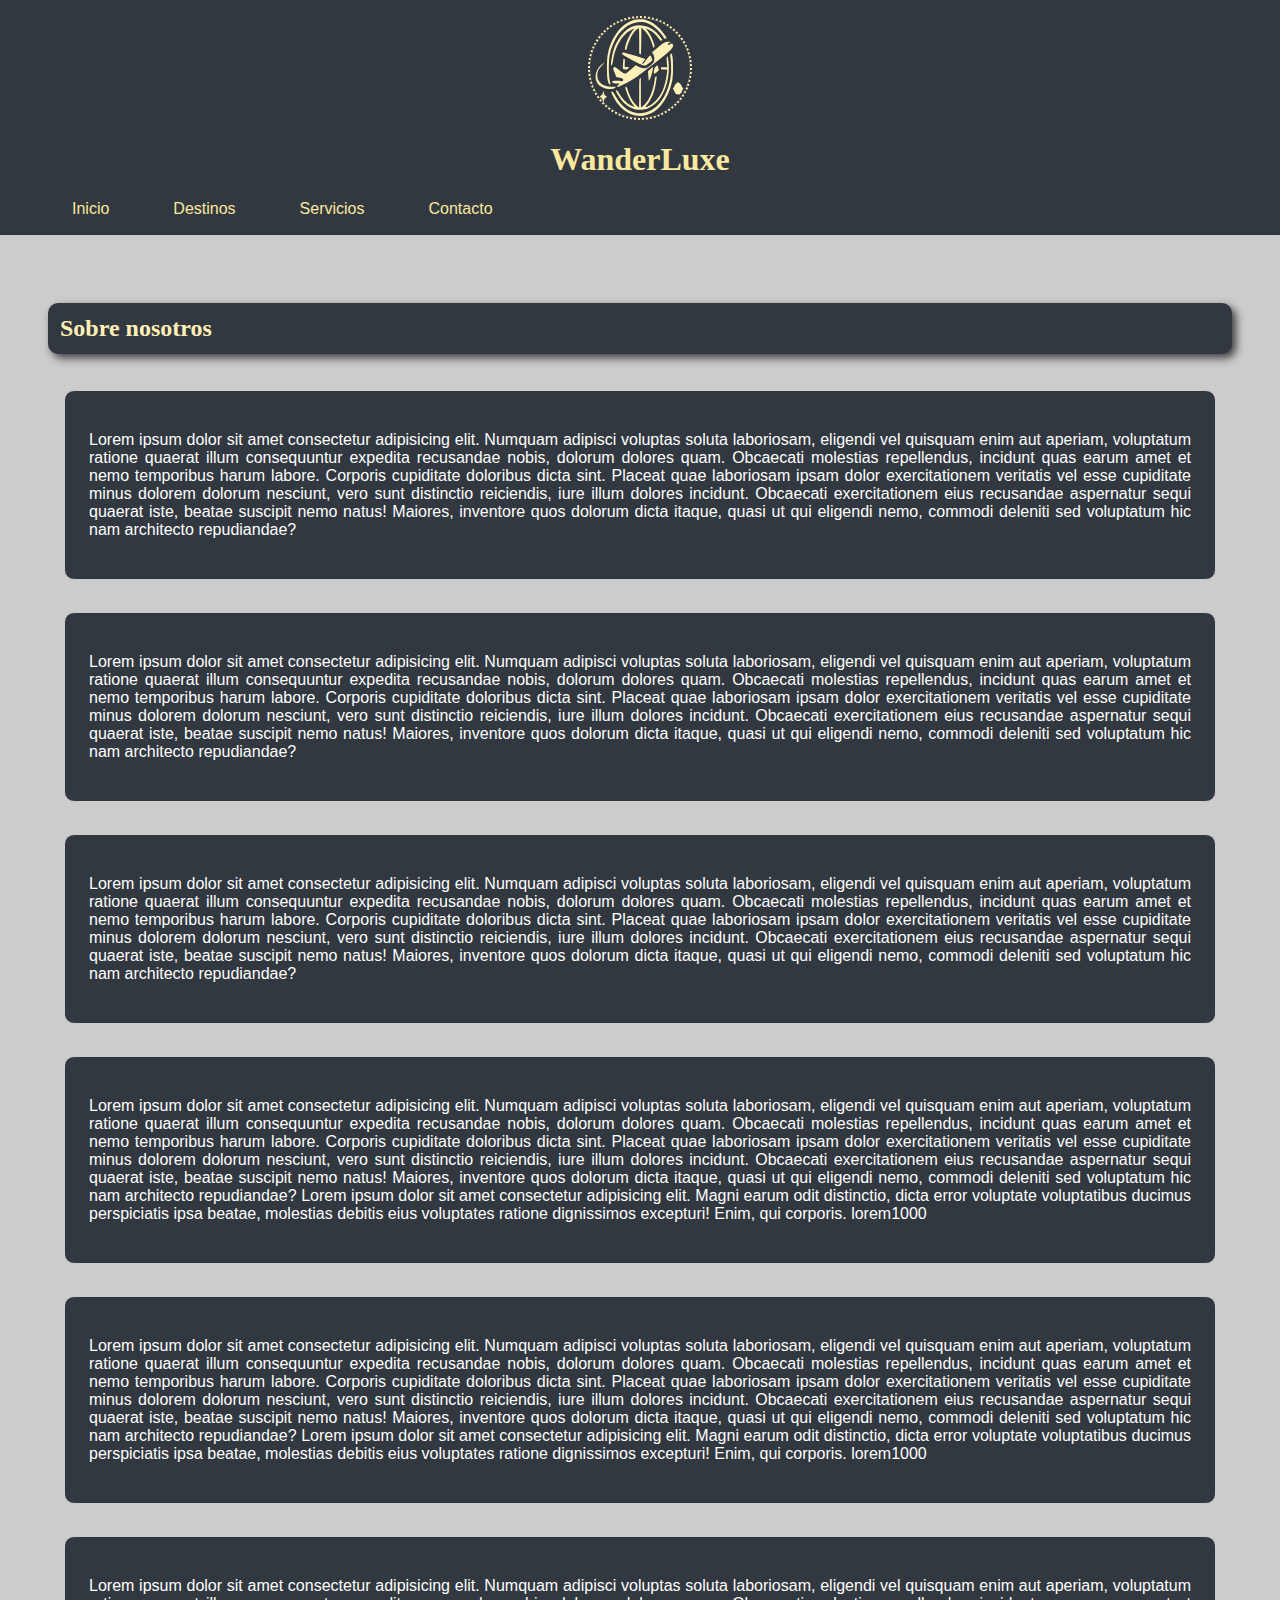
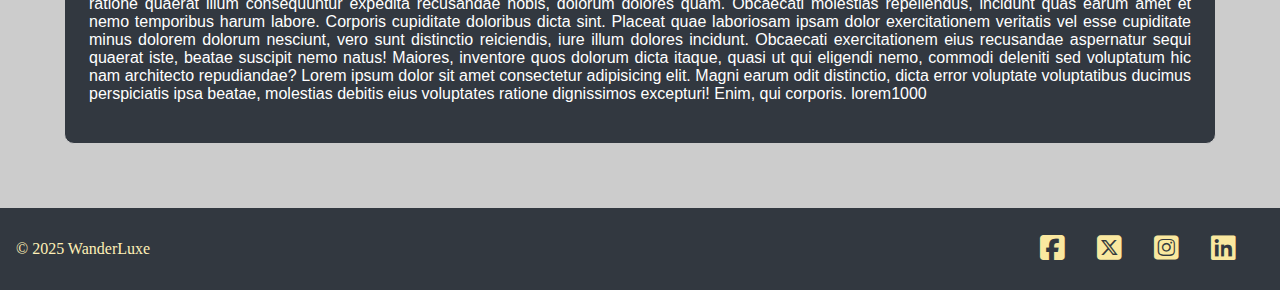
<file: index.html>
<!DOCTYPE html>
<html lang="es">
	<head>
		<meta charset="UTF-8" />
		<meta name="viewport" content="width=device-width, initial-scale=1.0" />
		<link rel="shortcut icon" href="img/favicon.ico" type="image/x-icon" />
		<link rel="stylesheet" href="style/style.css" />
		<link
			rel="stylesheet"
			href="https://cdnjs.cloudflare.com/ajax/libs/font-awesome/6.5.0/css/all.min.css"
		/>
		<link rel="stylesheet" href="style/responsive.css" />
		<title>WanderLuxe</title>
	</head>
	<body>
		<!-- Header -->
		<header>
			<div class="logo">
				<div class="img">
					<a href="#"><img src="img/logo.svg" alt="WanderLuxe" /></a>
				</div>
				<div class="title">
					<h1><a href="#">WanderLuxe</a></h1>
				</div>
			</div>
			<nav>
				<ul>
					<li><a href="index.html">Inicio</a></li>
					<li><a href="destinos.html">Destinos</a></li>
					<li><a href="servicios.html">Servicios</a></li>
					<li><a href="contacto.html">Contacto</a></li>
				</ul>
			</nav>
		</header>

		<!-- main -->
		<main>
			<section class="about">
				<h2>Sobre nosotros</h2>
				<article>
					<p>
						Lorem ipsum dolor sit amet consectetur adipisicing elit. Numquam
						adipisci voluptas soluta laboriosam, eligendi vel quisquam enim aut
						aperiam, voluptatum ratione quaerat illum consequuntur expedita
						recusandae nobis, dolorum dolores quam. Obcaecati molestias
						repellendus, incidunt quas earum amet et nemo temporibus harum
						labore. Corporis cupiditate doloribus dicta sint. Placeat quae
						laboriosam ipsam dolor exercitationem veritatis vel esse cupiditate
						minus dolorem dolorum nesciunt, vero sunt distinctio reiciendis,
						iure illum dolores incidunt. Obcaecati exercitationem eius
						recusandae aspernatur sequi quaerat iste, beatae suscipit nemo
						natus! Maiores, inventore quos dolorum dicta itaque, quasi ut qui
						eligendi nemo, commodi deleniti sed voluptatum hic nam architecto
						repudiandae?
					</p>
				</article>
				<article>
					<p>
						Lorem ipsum dolor sit amet consectetur adipisicing elit. Numquam
						adipisci voluptas soluta laboriosam, eligendi vel quisquam enim aut
						aperiam, voluptatum ratione quaerat illum consequuntur expedita
						recusandae nobis, dolorum dolores quam. Obcaecati molestias
						repellendus, incidunt quas earum amet et nemo temporibus harum
						labore. Corporis cupiditate doloribus dicta sint. Placeat quae
						laboriosam ipsam dolor exercitationem veritatis vel esse cupiditate
						minus dolorem dolorum nesciunt, vero sunt distinctio reiciendis,
						iure illum dolores incidunt. Obcaecati exercitationem eius
						recusandae aspernatur sequi quaerat iste, beatae suscipit nemo
						natus! Maiores, inventore quos dolorum dicta itaque, quasi ut qui
						eligendi nemo, commodi deleniti sed voluptatum hic nam architecto
						repudiandae?
					</p>
				</article>
				<article>
					<p>
						Lorem ipsum dolor sit amet consectetur adipisicing elit. Numquam
						adipisci voluptas soluta laboriosam, eligendi vel quisquam enim aut
						aperiam, voluptatum ratione quaerat illum consequuntur expedita
						recusandae nobis, dolorum dolores quam. Obcaecati molestias
						repellendus, incidunt quas earum amet et nemo temporibus harum
						labore. Corporis cupiditate doloribus dicta sint. Placeat quae
						laboriosam ipsam dolor exercitationem veritatis vel esse cupiditate
						minus dolorem dolorum nesciunt, vero sunt distinctio reiciendis,
						iure illum dolores incidunt. Obcaecati exercitationem eius
						recusandae aspernatur sequi quaerat iste, beatae suscipit nemo
						natus! Maiores, inventore quos dolorum dicta itaque, quasi ut qui
						eligendi nemo, commodi deleniti sed voluptatum hic nam architecto
						repudiandae?
					</p>
				</article>
				<article>
					<p>
						Lorem ipsum dolor sit amet consectetur adipisicing elit. Numquam
						adipisci voluptas soluta laboriosam, eligendi vel quisquam enim aut
						aperiam, voluptatum ratione quaerat illum consequuntur expedita
						recusandae nobis, dolorum dolores quam. Obcaecati molestias
						repellendus, incidunt quas earum amet et nemo temporibus harum
						labore. Corporis cupiditate doloribus dicta sint. Placeat quae
						laboriosam ipsam dolor exercitationem veritatis vel esse cupiditate
						minus dolorem dolorum nesciunt, vero sunt distinctio reiciendis,
						iure illum dolores incidunt. Obcaecati exercitationem eius
						recusandae aspernatur sequi quaerat iste, beatae suscipit nemo
						natus! Maiores, inventore quos dolorum dicta itaque, quasi ut qui
						eligendi nemo, commodi deleniti sed voluptatum hic nam architecto
						repudiandae? Lorem ipsum dolor sit amet consectetur adipisicing
						elit. Magni earum odit distinctio, dicta error voluptate
						voluptatibus ducimus perspiciatis ipsa beatae, molestias debitis
						eius voluptates ratione dignissimos excepturi! Enim, qui corporis.
						lorem1000
					</p>
				</article>
				<article>
					<p>
						Lorem ipsum dolor sit amet consectetur adipisicing elit. Numquam
						adipisci voluptas soluta laboriosam, eligendi vel quisquam enim aut
						aperiam, voluptatum ratione quaerat illum consequuntur expedita
						recusandae nobis, dolorum dolores quam. Obcaecati molestias
						repellendus, incidunt quas earum amet et nemo temporibus harum
						labore. Corporis cupiditate doloribus dicta sint. Placeat quae
						laboriosam ipsam dolor exercitationem veritatis vel esse cupiditate
						minus dolorem dolorum nesciunt, vero sunt distinctio reiciendis,
						iure illum dolores incidunt. Obcaecati exercitationem eius
						recusandae aspernatur sequi quaerat iste, beatae suscipit nemo
						natus! Maiores, inventore quos dolorum dicta itaque, quasi ut qui
						eligendi nemo, commodi deleniti sed voluptatum hic nam architecto
						repudiandae? Lorem ipsum dolor sit amet consectetur adipisicing
						elit. Magni earum odit distinctio, dicta error voluptate
						voluptatibus ducimus perspiciatis ipsa beatae, molestias debitis
						eius voluptates ratione dignissimos excepturi! Enim, qui corporis.
						lorem1000
					</p>
				</article>
				<article>
					<p>
						Lorem ipsum dolor sit amet consectetur adipisicing elit. Numquam
						adipisci voluptas soluta laboriosam, eligendi vel quisquam enim aut
						aperiam, voluptatum ratione quaerat illum consequuntur expedita
						recusandae nobis, dolorum dolores quam. Obcaecati molestias
						repellendus, incidunt quas earum amet et nemo temporibus harum
						labore. Corporis cupiditate doloribus dicta sint. Placeat quae
						laboriosam ipsam dolor exercitationem veritatis vel esse cupiditate
						minus dolorem dolorum nesciunt, vero sunt distinctio reiciendis,
						iure illum dolores incidunt. Obcaecati exercitationem eius
						recusandae aspernatur sequi quaerat iste, beatae suscipit nemo
						natus! Maiores, inventore quos dolorum dicta itaque, quasi ut qui
						eligendi nemo, commodi deleniti sed voluptatum hic nam architecto
						repudiandae? Lorem ipsum dolor sit amet consectetur adipisicing
						elit. Magni earum odit distinctio, dicta error voluptate
						voluptatibus ducimus perspiciatis ipsa beatae, molestias debitis
						eius voluptates ratione dignissimos excepturi! Enim, qui corporis.
						lorem1000
					</p>
				</article>
			</section>
		</main>

		<!-- Footer -->
		<footer>
			<p>© 2025 WanderLuxe</p>
			<div class="social">
				<a href="#"><i class="fa-brands fa-square-facebook"></i></a>
				<a href="#"><i class="fa-brands fa-square-x-twitter"></i></a>
				<a href="#"><i class="fa-brands fa-square-instagram"></i></a>
				<a href="#"><i class="fa-brands fa-linkedin"></i></a>
			</div>
		</footer>
	</body>
</html>
</file>
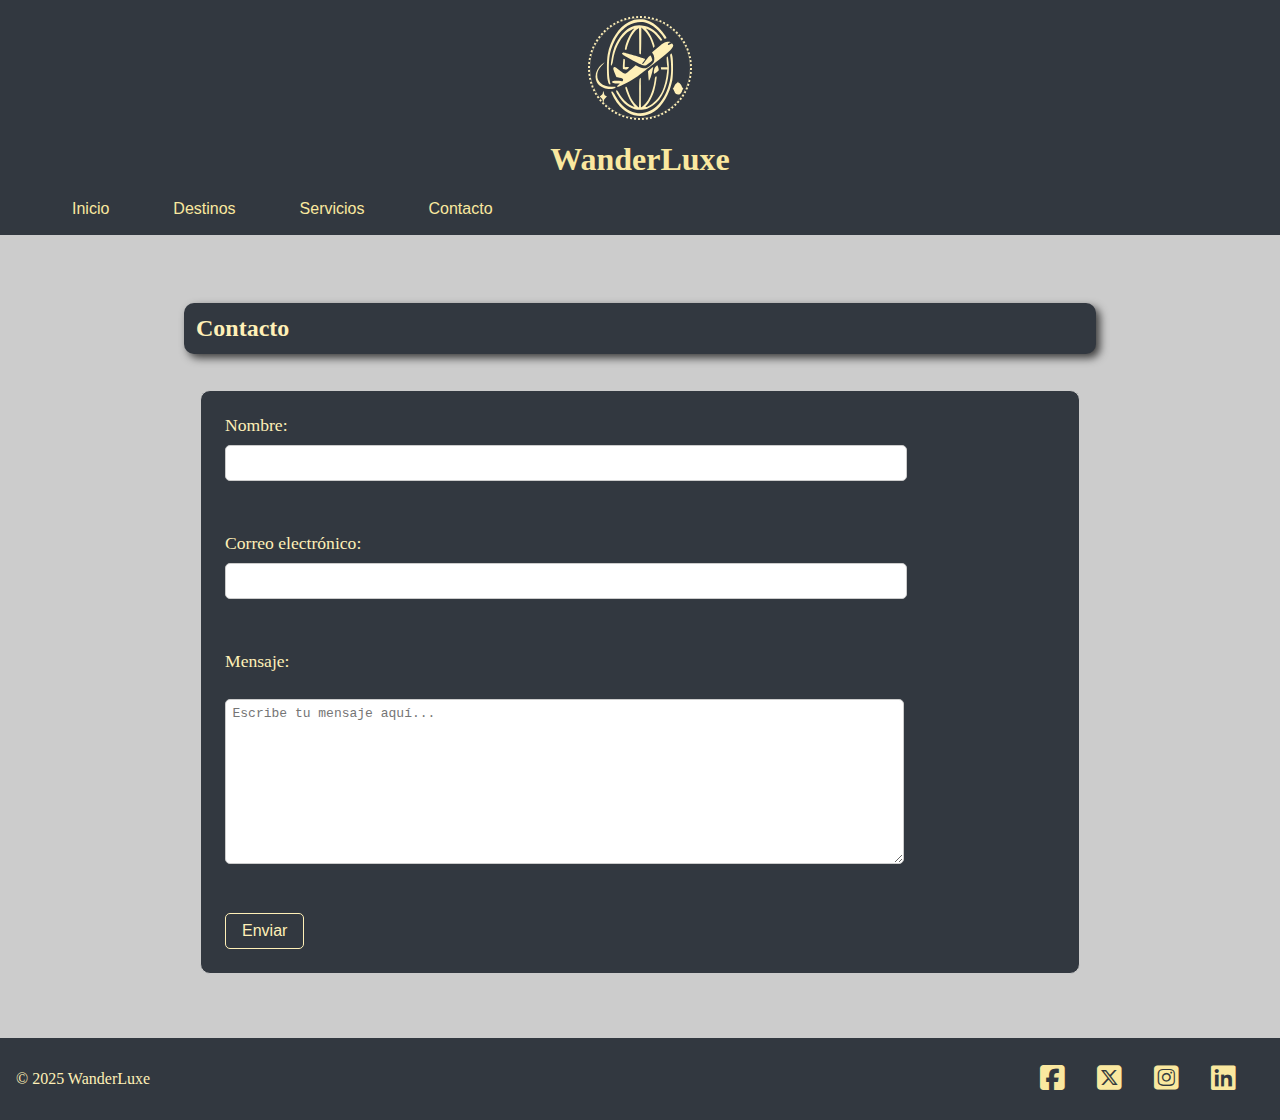
<file: contacto.html>
<!DOCTYPE html>
<html lang="es">
	<head>
		<meta charset="UTF-8" />
		<meta name="viewport" content="width=device-width, initial-scale=1.0" />
		<link rel="shortcut icon" href="img/favicon.ico" type="image/x-icon" />
		<link rel="stylesheet" href="style/style.css" />
		<link
			rel="stylesheet"
			href="https://cdnjs.cloudflare.com/ajax/libs/font-awesome/6.5.0/css/all.min.css"
		/>
		<link rel="stylesheet" href="style/responsive.css" />
		<title>WanderLuxe</title>
	</head>
	<body>
		<!-- Header -->
		<header>
			<div class="logo">
				<div class="img">
					<a href="#"><img src="img/logo.svg" alt="WanderLuxe" /></a>
				</div>
				<div class="title">
					<h1><a href="#">WanderLuxe</a></h1>
				</div>
			</div>
			<nav>
				<ul>
					<li><a href="index.html">Inicio</a></li>
					<li><a href="destinos.html">Destinos</a></li>
					<li><a href="servicios.html">Servicios</a></li>
					<li><a href="contacto.html">Contacto</a></li>
				</ul>
			</nav>
		</header>

		<!-- main -->
		<main>
			<section>
				<h2>Contacto</h2>
				<article>
					<form action="#" method="get">
						<label for="nombre">Nombre:</label>
						<input type="text" id="nombre" name="nombre" required /><br /><br />

						<label for="email">Correo electrónico:</label>
						<input type="email" id="email" name="email" required /><br /><br />

						<label for="message">Mensaje:</label><br />
						<textarea
							id="message"
							name="message"
							rows="10"
							cols="100"
							placeholder="Escribe tu mensaje aquí..."
							required
						></textarea
						><br /><br />
						<input type="submit" value="Enviar" />
					</form>
				</article>
			</section>
		</main>

		<!-- Footer -->
		<footer>
			<p>© 2025 WanderLuxe</p>
			<div class="social">
				<a href="#"><i class="fa-brands fa-square-facebook"></i></a>
				<a href="#"><i class="fa-brands fa-square-x-twitter"></i></a>
				<a href="#"><i class="fa-brands fa-square-instagram"></i></a>
				<a href="#"><i class="fa-brands fa-linkedin"></i></a>
			</div>
		</footer>
	</body>
</html>
</file>
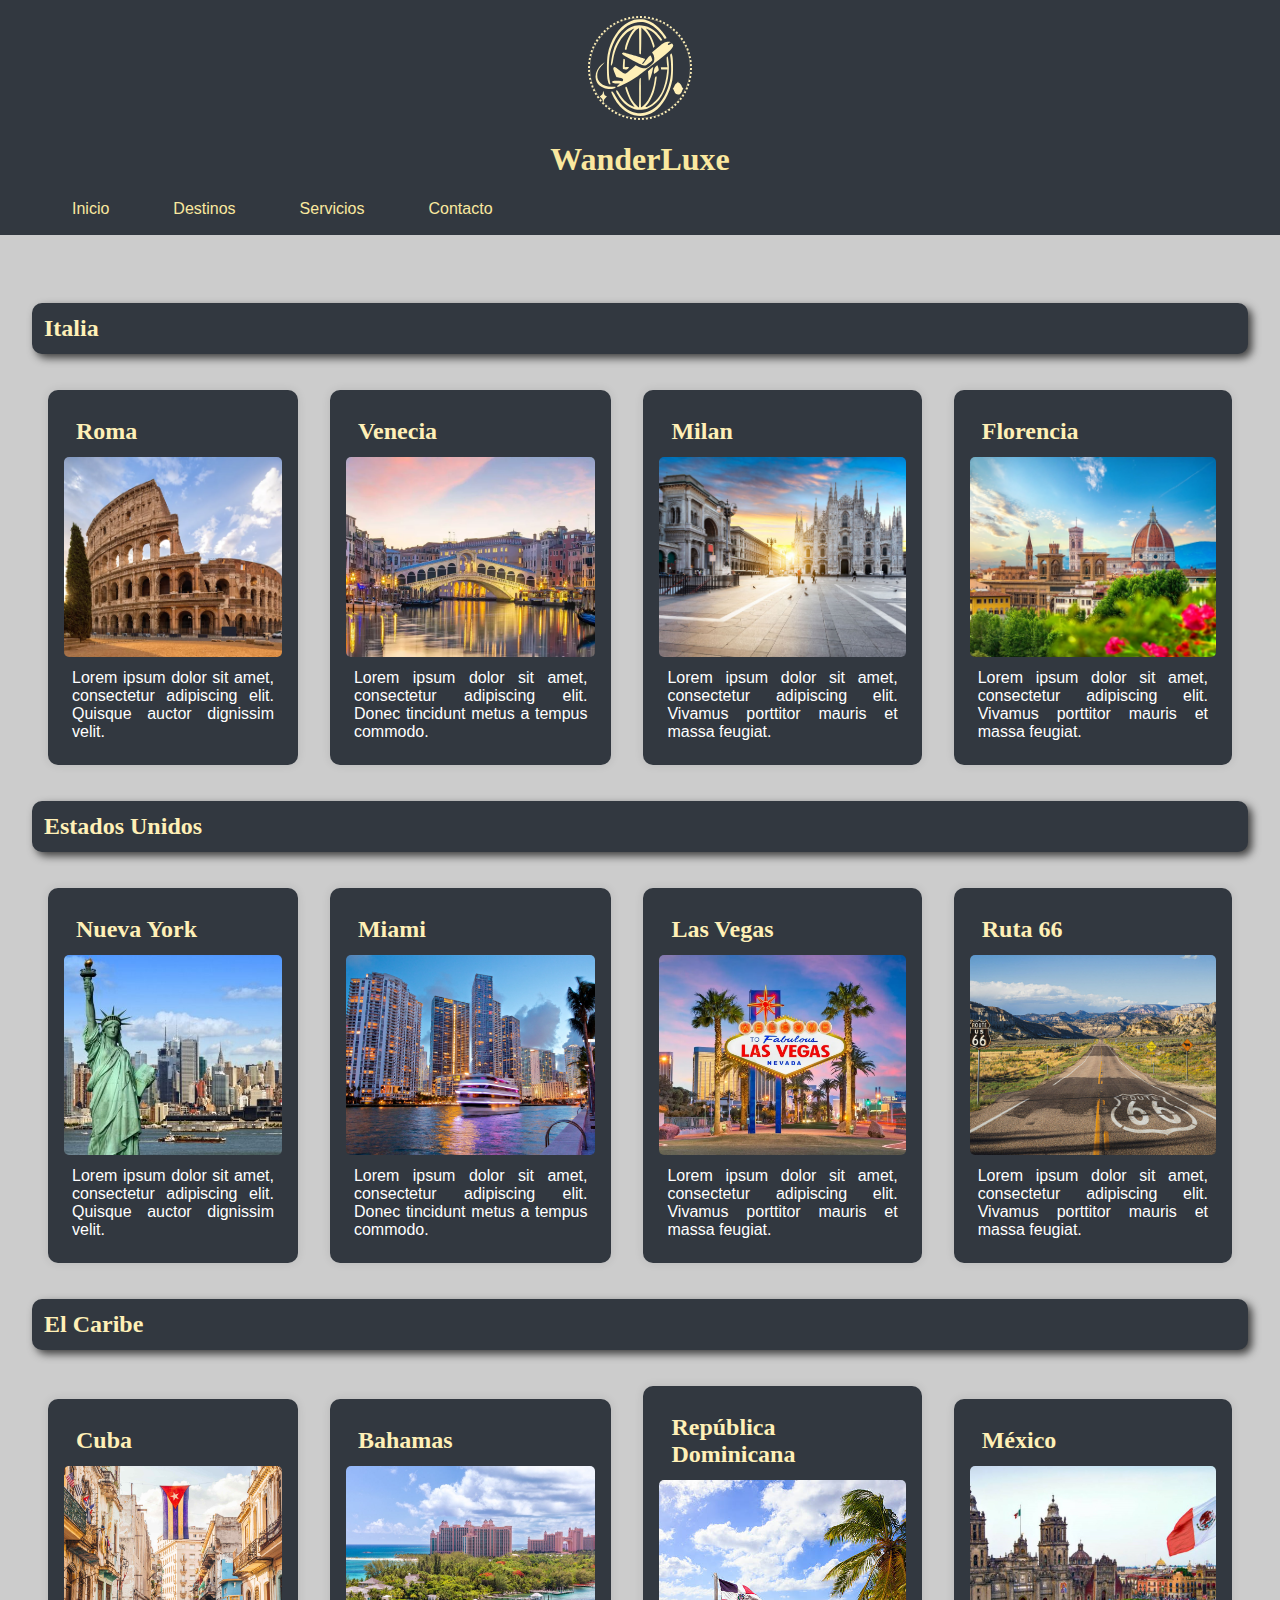
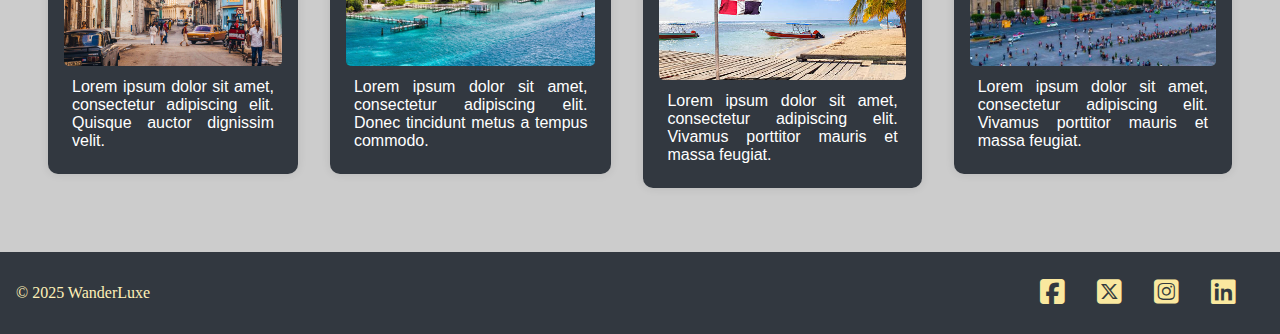
<file: destinos.html>
<!DOCTYPE html>
<html lang="es">
	<head>
		<meta charset="UTF-8" />
		<meta name="viewport" content="width=device-width, initial-scale=1.0" />
		<link rel="shortcut icon" href="img/favicon.ico" type="image/x-icon" />
		<link rel="stylesheet" href="style/style.css" />
		<link
			rel="stylesheet"
			href="https://cdnjs.cloudflare.com/ajax/libs/font-awesome/6.5.0/css/all.min.css"
		/>
		<link rel="stylesheet" href="style/responsive.css" />
		<title>WanderLuxe</title>
	</head>
	<body>
		<!-- Header -->
		<header>
			<div class="logo">
				<div class="img">
					<a href="#"><img src="img/logo.svg" alt="WanderLuxe" /></a>
				</div>
				<div class="title">
					<h1><a href="#">WanderLuxe</a></h1>
				</div>
			</div>
			<nav>
				<ul>
					<li><a href="index.html">Inicio</a></li>
					<li><a href="destinos.html">Destinos</a></li>
					<li><a href="servicios.html">Servicios</a></li>
					<li><a href="contacto.html">Contacto</a></li>
				</ul>
			</nav>
		</header>

		<!-- main -->
		<main>
			<section>
				<h2>Italia</h2>
				<article>
					<div class="card">
						<h3>Roma</h3>
						<img src="img/destinos/roma.png" alt="Destino 1" />
						<p>
							Lorem ipsum dolor sit amet, consectetur adipiscing elit. Quisque
							auctor dignissim velit.
						</p>
					</div>
					<div class="card">
						<h3>Venecia</h3>
						<img src="img/destinos/venecia.png" alt="Destino 2" />
						<p>
							Lorem ipsum dolor sit amet, consectetur adipiscing elit. Donec
							tincidunt metus a tempus commodo.
						</p>
					</div>
					<div class="card">
						<h3>Milan</h3>
						<img src="img/destinos/milan.png" alt="Destino 3" />
						<p>
							Lorem ipsum dolor sit amet, consectetur adipiscing elit. Vivamus
							porttitor mauris et massa feugiat.
						</p>
					</div>
					<div class="card">
						<h3>Florencia</h3>
						<img src="img/destinos/florencia.png" alt="Destino 3" />
						<p>
							Lorem ipsum dolor sit amet, consectetur adipiscing elit. Vivamus
							porttitor mauris et massa feugiat.
						</p>
					</div>
				</article>

				<h2>Estados Unidos</h2>
				<article>
					<div class="card">
						<h3>Nueva York</h3>
						<img src="img/destinos/nuevayork.png" alt="Destino 1" />
						<p>
							Lorem ipsum dolor sit amet, consectetur adipiscing elit. Quisque
							auctor dignissim velit.
						</p>
					</div>
					<div class="card">
						<h3>Miami</h3>
						<img src="img/destinos/miami.png" alt="Destino 2" />
						<p>
							Lorem ipsum dolor sit amet, consectetur adipiscing elit. Donec
							tincidunt metus a tempus commodo.
						</p>
					</div>
					<div class="card">
						<h3>Las Vegas</h3>
						<img src="img/destinos/vegas.png" alt="Destino 3" />
						<p>
							Lorem ipsum dolor sit amet, consectetur adipiscing elit. Vivamus
							porttitor mauris et massa feugiat.
						</p>
					</div>
					<div class="card">
						<h3>Ruta 66</h3>
						<img src="img/destinos/ruta66.png" alt="Destino 3" />
						<p>
							Lorem ipsum dolor sit amet, consectetur adipiscing elit. Vivamus
							porttitor mauris et massa feugiat.
						</p>
					</div>
				</article>

				<h2>El Caribe</h2>
				<article>
					<div class="card">
						<h3>Cuba</h3>
						<img src="img/destinos/cuba.png" alt="Destino 1" />
						<p>
							Lorem ipsum dolor sit amet, consectetur adipiscing elit. Quisque
							auctor dignissim velit.
						</p>
					</div>
					<div class="card">
						<h3>Bahamas</h3>
						<img src="img/destinos/bahamas.png" alt="Destino 2" />
						<p>
							Lorem ipsum dolor sit amet, consectetur adipiscing elit. Donec
							tincidunt metus a tempus commodo.
						</p>
					</div>
					<div class="card">
						<h3>República Dominicana</h3>
						<img src="img/destinos/rd.png" alt="Destino 3" />
						<p>
							Lorem ipsum dolor sit amet, consectetur adipiscing elit. Vivamus
							porttitor mauris et massa feugiat.
						</p>
					</div>
					<div class="card">
						<h3>México</h3>
						<img src="img/destinos/mexico.png" alt="Destino 3" />
						<p>
							Lorem ipsum dolor sit amet, consectetur adipiscing elit. Vivamus
							porttitor mauris et massa feugiat.
						</p>
					</div>
				</article>
			</section>
		</main>

		<!-- Footer -->
		<footer>
			<p>© 2025 WanderLuxe</p>
			<div class="social">
				<a href="#"><i class="fa-brands fa-square-facebook"></i></a>
				<a href="#"><i class="fa-brands fa-square-x-twitter"></i></a>
				<a href="#"><i class="fa-brands fa-square-instagram"></i></a>
				<a href="#"><i class="fa-brands fa-linkedin"></i></a>
			</div>
		</footer>
	</body>
</html>
</file>
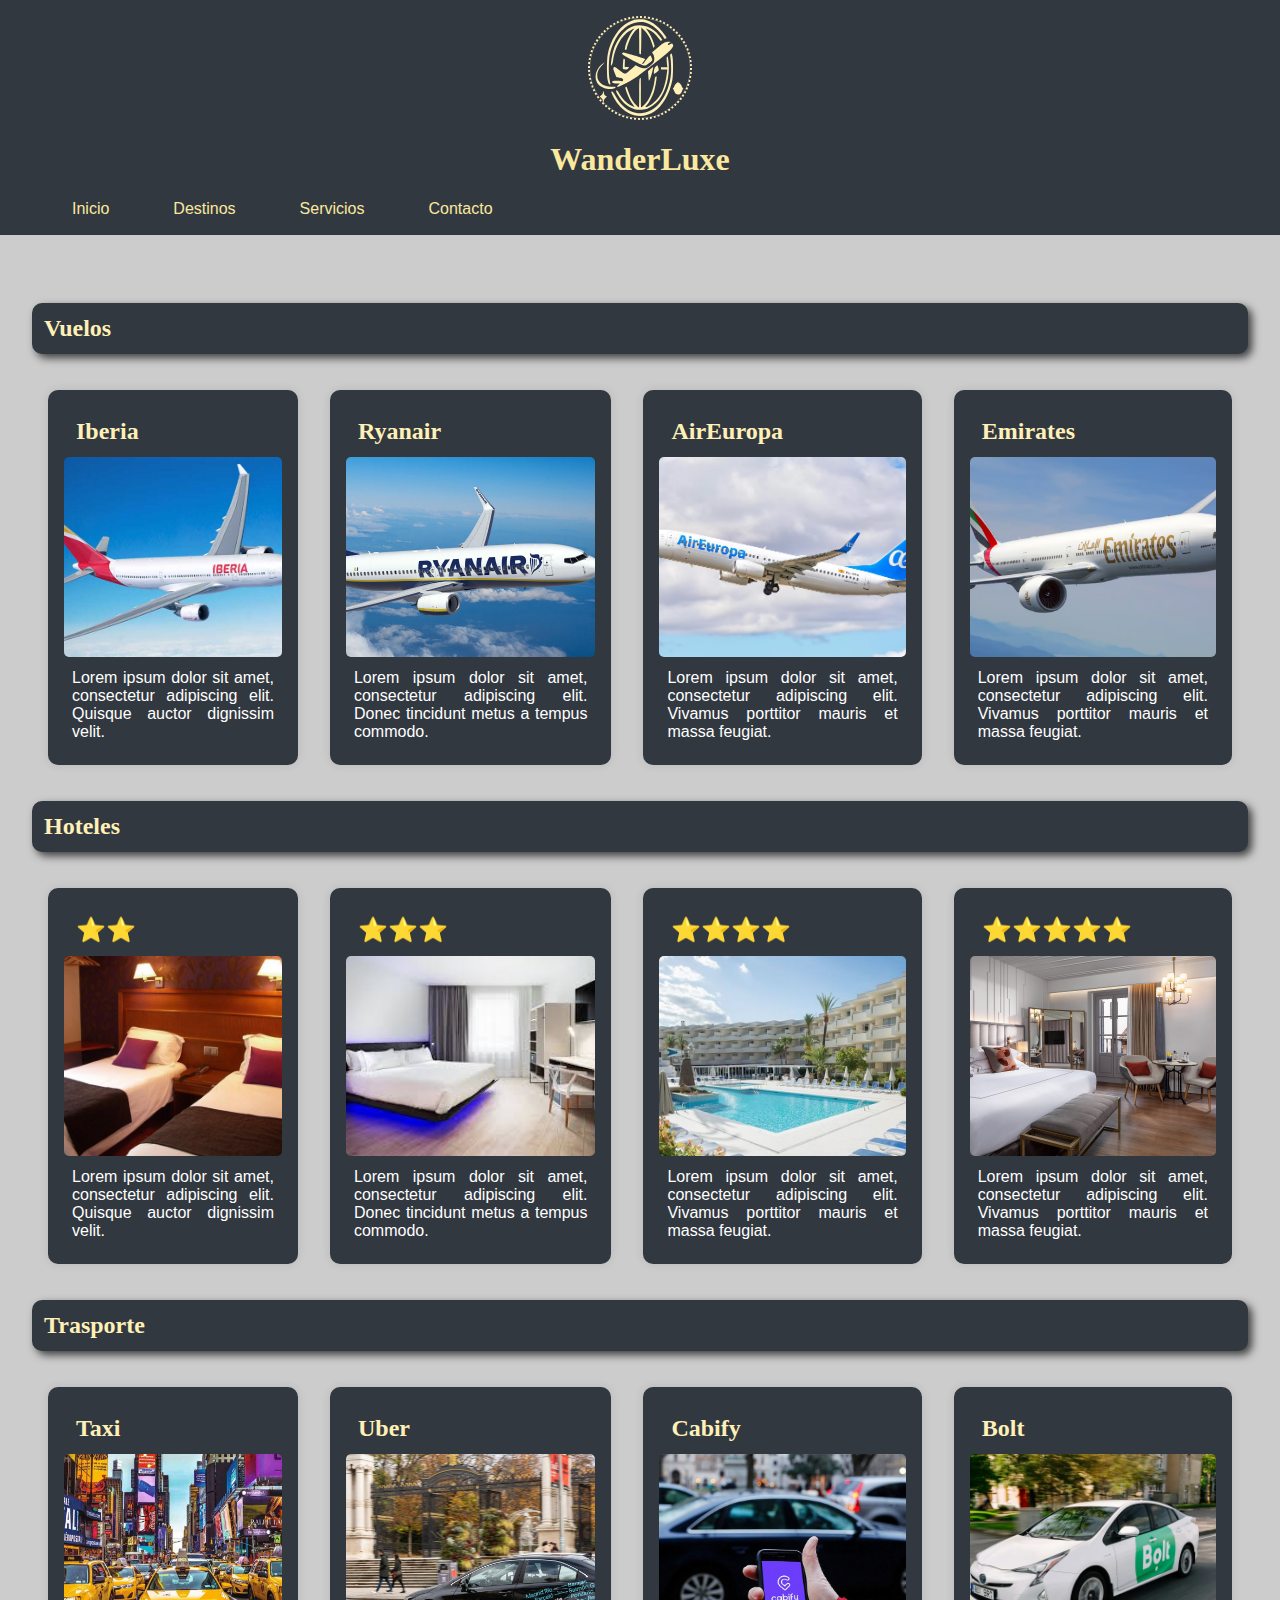
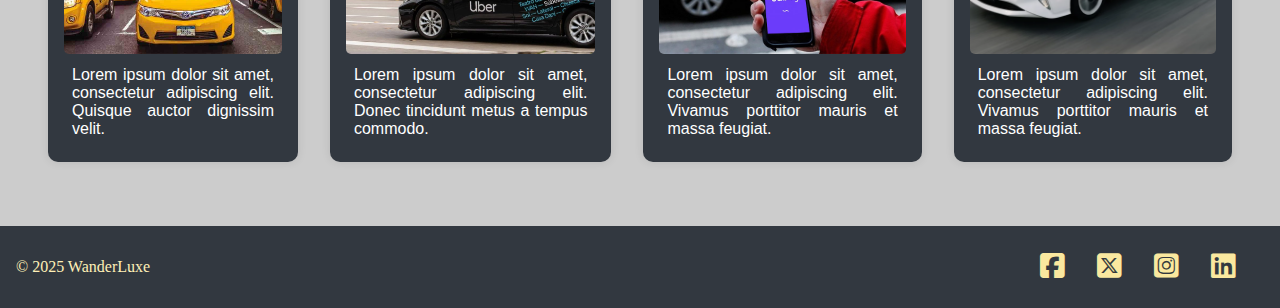
<file: servicios.html>
<!DOCTYPE html>
<html lang="es">
	<head>
		<meta charset="UTF-8" />
		<meta name="viewport" content="width=device-width, initial-scale=1.0" />
		<link rel="shortcut icon" href="img/favicon.ico" type="image/x-icon" />
		<link rel="stylesheet" href="style/style.css" />
		<link
			rel="stylesheet"
			href="https://cdnjs.cloudflare.com/ajax/libs/font-awesome/6.5.0/css/all.min.css"
		/>
		<link rel="stylesheet" href="style/responsive.css" />
		<title>WanderLuxe</title>
	</head>
	<body>
		<!-- Header -->
		<header>
			<div class="logo">
				<div class="img">
					<a href="#"><img src="img/logo.svg" alt="WanderLuxe" /></a>
				</div>
				<div class="title">
					<h1><a href="#">WanderLuxe</a></h1>
				</div>
			</div>
			<nav>
				<ul>
					<li><a href="index.html">Inicio</a></li>
					<li><a href="destinos.html">Destinos</a></li>
					<li><a href="servicios.html">Servicios</a></li>
					<li><a href="contacto.html">Contacto</a></li>
				</ul>
			</nav>
		</header>

		<!-- main -->
		<main>
			<section>
				<h2>Vuelos</h2>
				<article>
					<div class="card">
						<h3>Iberia</h3>
						<img src="img/servicios/iber.png" alt="Destino 1" />
						<p>
							Lorem ipsum dolor sit amet, consectetur adipiscing elit. Quisque
							auctor dignissim velit.
						</p>
					</div>
					<div class="card">
						<h3>Ryanair</h3>
						<img src="img/servicios/ray.png" alt="Destino 2" />
						<p>
							Lorem ipsum dolor sit amet, consectetur adipiscing elit. Donec
							tincidunt metus a tempus commodo.
						</p>
					</div>
					<div class="card">
						<h3>AirEuropa</h3>
						<img src="img/servicios/aireur.png" alt="Destino 3" />
						<p>
							Lorem ipsum dolor sit amet, consectetur adipiscing elit. Vivamus
							porttitor mauris et massa feugiat.
						</p>
					</div>
					<div class="card">
						<h3>Emirates</h3>
						<img src="img/servicios/emir.png" alt="Destino 3" />
						<p>
							Lorem ipsum dolor sit amet, consectetur adipiscing elit. Vivamus
							porttitor mauris et massa feugiat.
						</p>
					</div>
				</article>

				<h2>Hoteles</h2>
				<article>
					<div class="card">
						<h3>⭐⭐</h3>
						<img src="img/servicios/2est.png" alt="Destino 1" />
						<p>
							Lorem ipsum dolor sit amet, consectetur adipiscing elit. Quisque
							auctor dignissim velit.
						</p>
					</div>
					<div class="card">
						<h3>⭐⭐⭐</h3>
						<img src="img/servicios/3est.png" alt="Destino 2" />
						<p>
							Lorem ipsum dolor sit amet, consectetur adipiscing elit. Donec
							tincidunt metus a tempus commodo.
						</p>
					</div>
					<div class="card">
						<h3>⭐⭐⭐⭐</h3>
						<img src="img/servicios/4est.png" alt="Destino 3" />
						<p>
							Lorem ipsum dolor sit amet, consectetur adipiscing elit. Vivamus
							porttitor mauris et massa feugiat.
						</p>
					</div>
					<div class="card">
						<h3>⭐⭐⭐⭐⭐</h3>
						<img src="img/servicios/5est.png" alt="Destino 3" />
						<p>
							Lorem ipsum dolor sit amet, consectetur adipiscing elit. Vivamus
							porttitor mauris et massa feugiat.
						</p>
					</div>
				</article>

				<h2>Trasporte</h2>
				<article>
					<div class="card">
						<h3>Taxi</h3>
						<img src="img/servicios/taxi.png" alt="Destino 1" />
						<p>
							Lorem ipsum dolor sit amet, consectetur adipiscing elit. Quisque
							auctor dignissim velit.
						</p>
					</div>
					<div class="card">
						<h3>Uber</h3>
						<img src="img/servicios/uber.png" alt="Destino 2" />
						<p>
							Lorem ipsum dolor sit amet, consectetur adipiscing elit. Donec
							tincidunt metus a tempus commodo.
						</p>
					</div>
					<div class="card">
						<h3>Cabify</h3>
						<img src="img/servicios/cabify.png" alt="Destino 3" />
						<p>
							Lorem ipsum dolor sit amet, consectetur adipiscing elit. Vivamus
							porttitor mauris et massa feugiat.
						</p>
					</div>
					<div class="card">
						<h3>Bolt</h3>
						<img src="img/servicios/bolt.png" alt="Destino 3" />
						<p>
							Lorem ipsum dolor sit amet, consectetur adipiscing elit. Vivamus
							porttitor mauris et massa feugiat.
						</p>
					</div>
				</article>
			</section>
		</main>

		<!-- Footer -->
		<footer>
			<p>© 2025 WanderLuxe</p>
			<div class="social">
				<a href="#"><i class="fa-brands fa-square-facebook"></i></a>
				<a href="#"><i class="fa-brands fa-square-x-twitter"></i></a>
				<a href="#"><i class="fa-brands fa-square-instagram"></i></a>
				<a href="#"><i class="fa-brands fa-linkedin"></i></a>
			</div>
		</footer>
	</body>
</html>
</file>
<file: style/style.css>
body {
   margin: 0;
   padding: 0;
   font-family: 'Roboto', sans-serif;
   background-color: #ccc;
}
a {
   color: #fae89f;
   text-decoration: none;
}
header, main, footer {
   width: 100%;
   box-sizing: border-box;
}

/* Header */
header {
   width: 100%;
   background-color: #323840;
   color: #fff0b7;
   text-align: center;
   padding-top: 1em;
   padding-bottom: 0.1em;
}

header .logo h1 {
   font-family: 'Pacifico', cursive;
}

header .logo .img {
   width: 100px;
   height: 100px;
   border-radius: 50%;
   margin: 0 auto;
   display: block;
   color: #fff0b7;
   border: 2px dotted #fff0b7;
}
header .logo .img img {
   width: 100%;
   height: 100%;
   border-radius: 50%;
}

header nav {
   width: 100%;
   background-color: #323840;
}
header nav ul {
   list-style: none;
   display: flex;
   justify-content: start;
}
header nav li a {
   margin: 0 1em;
   padding: 1em;
}
header nav li a:hover {
   background-color: #fff0b7;
   color: #323840;
   border-radius: 0.5em;
}

/* Main */
main {
   display: flex;
   flex-wrap: wrap;
   justify-content: space-around;
   margin: 1em 0;
}

section {
   display: flex;
   flex-direction: column;
   justify-content: space-between;
}
section h2 {
   font-family: 'Pacifico', cursive;
   background-color: #323840;
   color: #fff0b7;
   color: #fff0b7;
   padding: 0.5em;
   border-radius: 10px;
   box-shadow: 4px 4px 8px rgba(0, 0, 0, 0.7);
}

article {
   display: flex;
   flex-direction: row;
   align-items: center;
}

article .card {
   border-radius: 10px;
   overflow: hidden;
   max-width: 300px;
   margin: 1em;
   background-color: #323840;
   padding: 1em;
   box-shadow: 0 0 10px rgba(0,0,0,0.1);
}
article .card h3 {
   color: #fff0b7;
   font-size: 1.5em;
   margin: 0.5em;
   font-family: 'Pacifico', cursive;
}
article .card img {
   width: 100%;
   height: 200px;
   object-fit: cover;
   border-radius: 5px;
}
article .card p {
   color: #fff;
   margin: 0.5em;
   font-size: 1em;
   text-align: justify;
}

article form {
   display: flex;
   flex-direction: column;
   align-items: self-start;
   margin: 1em;
   padding: 1.5em;
   border: 1px solid #ccc;
   border-radius: 10px;
   background-color: #323840;
}
article form label {
   font-family: 'Pacifico', cursive;
   margin-bottom: 0.5em;
   color: #fff0b7;
   font-size: 1.1em;
}
article form input[type="text"],
article form input[type="email"],
article form textarea {
   width: 80%;
   padding: 0.5em;
   margin-bottom: 1em;
   border: 1px solid #ccc;
   border-radius: 5px;
   font-size: 1em;
}
article form input[type="submit"] {
   padding: 0.5em 1em;
   border: none;
   border-radius: 5px;
   background-color: #323840;
   color: #fff0b7;
   border: 1px solid #fff0b7;
   font-size: 1em;
   cursor: pointer;
}
article form input[type="submit"]:hover {
   background-color: #fff0b7;
   color: #323840;
}

.about{
   margin-right: 1em;
   margin-left: 1em;
   text-align: justify;
}
.about article{
   margin: 1em;
   padding: 1.5em;
   border: 1px solid #ccc;
   border-radius: 10px;
   background-color: #323840;
   color: #fff;
}

/* Footer */
footer {
   width: 100%;
   background-color: #323840;
   padding: 1em;
   color: #fff0b7;
   display: flex;
   justify-content: space-between;
   align-items: center;
   font-family: 'Pacifico', cursive;
}
footer .social a {
   margin-right: 1em;
   text-decoration: none;
   font-size: 1.75em;
}
</file>
<file: style/responsive.css>
/* Media queries */
@media (max-width: 1500px) {
   section {
      padding: 2em;
   }
   article {
      display: flex;
      justify-content: space-between;
   }
}

@media (max-width: 1150px) {
   header nav ul {
      display: flex;
      justify-content: center;
      margin-right: 40px;
   }
   section h1{
      padding: 2em;
   }
   article {
      display: flex;
      flex-wrap: wrap;
      justify-content: space-between;
   }
}

@media (max-width: 792px) {
   header nav ul {
      display: flex;
      justify-content: center;
      margin-right: 35px;
   }
   header nav li a {
      margin: 0 1em;
      padding: 0.5em;
   }
   section {
      padding: 2em;
   }
   article {
      display: flex;
      flex-flow: column;
      justify-content: space-between;
   }
}

@media (max-width: 492px) {
   header nav li a {
      margin: 0 0.1em;
      padding: 0.5em;
   }
   .social{
      display: grid;
      grid-template-columns: repeat(2, 1fr);
      grid-template-rows: repeat(2, 1fr);
      gap: 10px;
      margin-left: 1.5em;
   }
}
</file>
